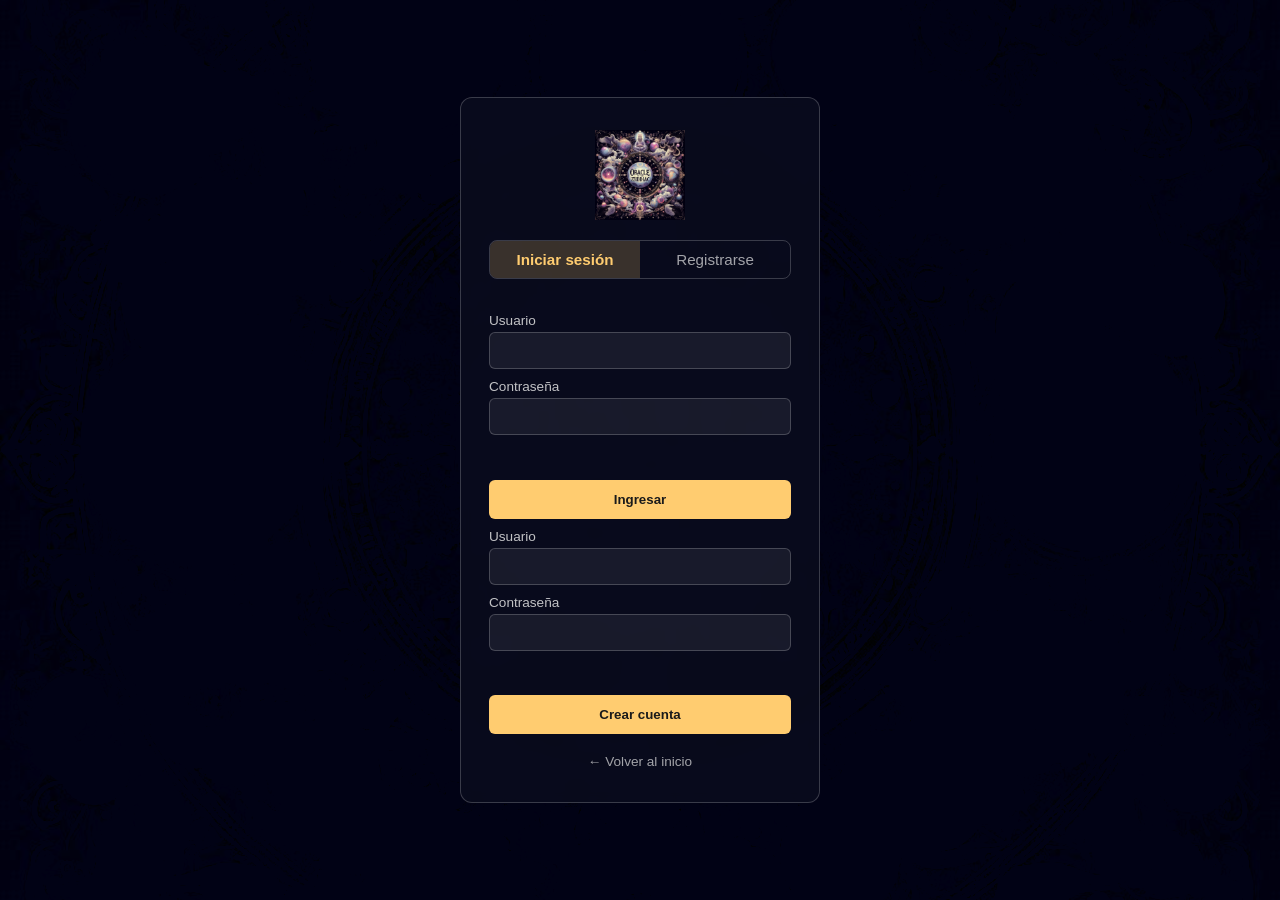
<file: login.html>
<!DOCTYPE html>
<html lang="es">
<head>
    <meta charset="UTF-8">
    <meta name="viewport" content="width=device-width, initial-scale=1.0">
    <title>Ingresar - Oracle Zodiac</title>
    <link rel="stylesheet" href="css/login.css">
</head>
<body>
    <div class="login-container">
        <img class="logo" src="imagenes/principal.png" alt="Oracle Zodiac">

        <div class="tabs">
            <button type="button" class="tab-btn active" data-tab="login">Iniciar sesión</button>
            <button type="button" class="tab-btn" data-tab="registro">Registrarse</button>
        </div>

        <form id="form-login" class="form-auth">
            <label for="login-usuario">Usuario</label>
            <input type="text" id="login-usuario" required autocomplete="username">
            <label for="login-password">Contraseña</label>
            <input type="password" id="login-password" required autocomplete="current-password">
            <p class="error" id="login-error"></p>
            <button type="submit">Ingresar</button>
        </form>

        <form id="form-registro" class="form-auth" hidden>
            <label for="registro-usuario">Usuario</label>
            <input type="text" id="registro-usuario" required autocomplete="username">
            <label for="registro-password">Contraseña</label>
            <input type="password" id="registro-password" required minlength="4" autocomplete="new-password">
            <p class="error" id="registro-error"></p>
            <button type="submit">Crear cuenta</button>
        </form>

        <a class="volver" href="index.html">&larr; Volver al inicio</a>
    </div>

    <script src="js/auth.js"></script>
    <script>
        const tabs = document.querySelectorAll(".tab-btn");
        const forms = { login: document.getElementById("form-login"), registro: document.getElementById("form-registro") };

        tabs.forEach(btn => btn.addEventListener("click", () => {
            tabs.forEach(b => b.classList.remove("active"));
            btn.classList.add("active");
            Object.entries(forms).forEach(([key, form]) => form.hidden = key !== btn.dataset.tab);
        }));

        forms.login.addEventListener("submit", e => {
            e.preventDefault();
            const usuario = document.getElementById("login-usuario").value.trim();
            const password = document.getElementById("login-password").value;
            const resultado = loguearUsuario(usuario, password);
            const errorEl = document.getElementById("login-error");
            if (resultado.ok) {
                window.location.href = `index.html?mensaje=ingreso_exitoso&usuario=${encodeURIComponent(usuario)}`;
            } else {
                errorEl.textContent = resultado.error;
            }
        });

        forms.registro.addEventListener("submit", e => {
            e.preventDefault();
            const usuario = document.getElementById("registro-usuario").value.trim();
            const password = document.getElementById("registro-password").value;
            const resultado = registrarUsuario(usuario, password);
            const errorEl = document.getElementById("registro-error");
            if (resultado.ok) {
                window.location.href = `index.html?mensaje=ingreso_exitoso&usuario=${encodeURIComponent(usuario)}`;
            } else {
                errorEl.textContent = resultado.error;
            }
        });

        // Si ya hay sesión iniciada, no tiene sentido mostrar el login.
        if (usuarioActual()) {
            window.location.href = "index.html";
        }
    </script>
</body>
</html>
</file>
<file: css/login.css>
* {
    margin: 0;
    padding: 0;
    box-sizing: border-box;
}
body {
    min-height: 100vh;
    display: flex;
    justify-content: center;
    align-items: center;
    font-family: 'Open Sans', Arial, sans-serif;
    background: #010215 url('../imagenes/_1b105862-154c-42bc-ae8f-e73900bbfa4f.jpg') center/cover no-repeat;
    background-blend-mode: darken;
    padding: 20px;
}
.login-container {
    width: 100%;
    max-width: 360px;
    background: #0b0d1fcc;
    backdrop-filter: blur(6px);
    border: 1px solid #ffffff33;
    border-radius: 12px;
    padding: 32px 28px;
    color: #f0f0f0;
    text-align: center;
}
.logo {
    width: 90px;
    margin-bottom: 16px;
}
.tabs {
    display: flex;
    margin-bottom: 24px;
    border: 1px solid #ffffff33;
    border-radius: 8px;
    overflow: hidden;
}
.tab-btn {
    flex: 1;
    padding: 10px;
    background: transparent;
    color: #f0f0f0aa;
    border: none;
    cursor: pointer;
    font-size: 0.95em;
}
.tab-btn.active {
    background: #ffcc7033;
    color: #ffcc70;
    font-weight: 700;
}
.form-auth {
    display: flex;
    flex-direction: column;
    text-align: left;
}
.form-auth label {
    font-size: 0.85em;
    margin: 10px 0 4px;
    color: #f0f0f0cc;
}
.form-auth input {
    padding: 10px;
    border-radius: 6px;
    border: 1px solid #ffffff33;
    background: #ffffff11;
    color: #fff;
}
.form-auth button {
    margin-top: 20px;
    padding: 12px;
    border: none;
    border-radius: 6px;
    background: #ffcc70;
    color: #1a1a1a;
    font-weight: 700;
    cursor: pointer;
    transition: background 0.2s;
}
.form-auth button:hover {
    background: #ffb84d;
}
.error {
    color: #ff6b6b;
    font-size: 0.85em;
    min-height: 1.2em;
    margin-top: 8px;
}
.volver {
    display: inline-block;
    margin-top: 20px;
    color: #f0f0f0aa;
    text-decoration: none;
    font-size: 0.85em;
}
.volver:hover {
    color: #fff;
}
</file>
